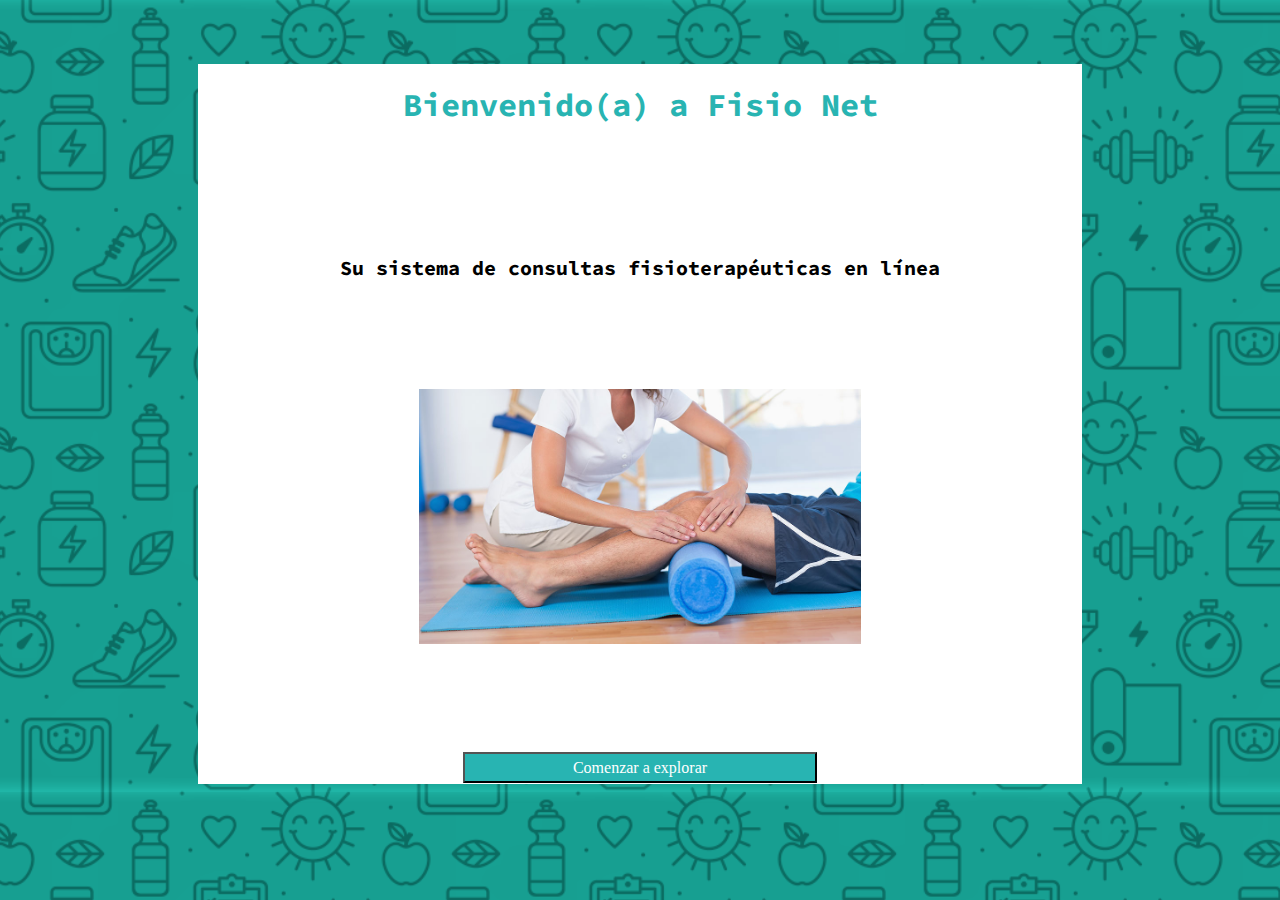
<file: index.html>
<!DOCTYPE html>
<html lang="es">

<head>
    <meta charset="UTF-8">
    <meta name="viewport" content="width=device-width, initial-scale=1.0">
    <title>Sistema de asistencia en consultas fisioterapeúticas</title>
     <link rel="stylesheet" href="Estilos/EstiloIndice.css">
</head>

<body>
	<div class="container">
		<h1 class="Bienvenida">Bienvenido(a) a Fisio Net</h1>
		<h2 class="Descripción">Su sistema de consultas fisioterapéuticas en línea</h2>
		<center><img src="Imágenes/Terapia.jpg"></center>
		<div class="btn-submit">
                <input type="submit" value="Comenzar a explorar" class="btn-iniciar-sesion" onclick="location.href='paginaprincipal.html'">
               </div>
</body>

</html>
</file>
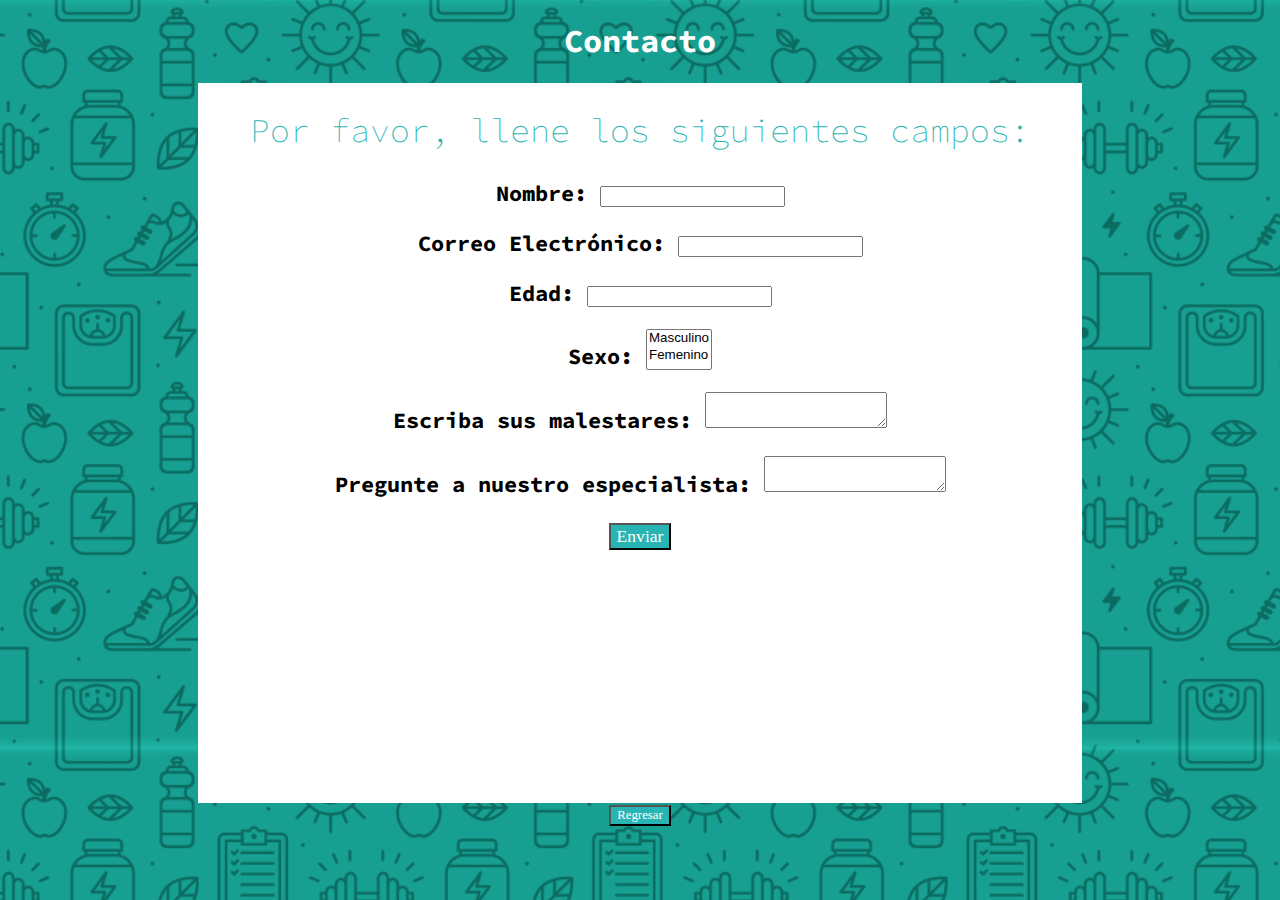
<file: Contacto.html>
<!DOCTYPE html>
<html lang="es">

<head>
    <meta charset="UTF-8">
    <meta name="viewport" content="width=device-width, initial-scale=1.0">
    <title>Contacto</title>
     <link rel="stylesheet" href="Estilos/EstiloContacto.css">
</head>
<body>
  <h1>Contacto</h1>
  
<div class="container">
  <form name="contact" method="POST" data-netlify="true">
    <h2>Por favor, llene los siguientes campos:</h2>
  <p>
    <label>Nombre: <input type="text" name="Nombre" /></label>   
  </p>
  <p>
    <label>Correo Electrónico: <input type="email" name="Correo" /></label>
  </p>
  <p>
    <p>
    <label>Edad: <input type="subject" name="Edad" /></label>
  </p>
    <label>Sexo: <select style="height: 8%;" name="Sexo[]" multiple>
      <option value="Masculino">Masculino</option>
      <option value="Femenino">Femenino</option>
    </select></label>
  </p>
  <p>
    <label>Escriba sus malestares: <textarea name="Síntomas"></textarea></label>
  </p>
  <p>
    <label>Pregunte a nuestro especialista: <textarea name="Mensaje"></textarea></label>
  </p>
  <p>
    <button style="background-color: #28B4B2; color:white; font-size: 80%; font-family:cursive; " type="submit">Enviar</button>
      </p>
</form>

</div>
<button style="background-color: #28B4B2; color:white; font-size: 80%; font-family:cursive; "type="submit" onclick="location.href='paginaprincipal.html'">Regresar </button>
</body>

</html>
</file>
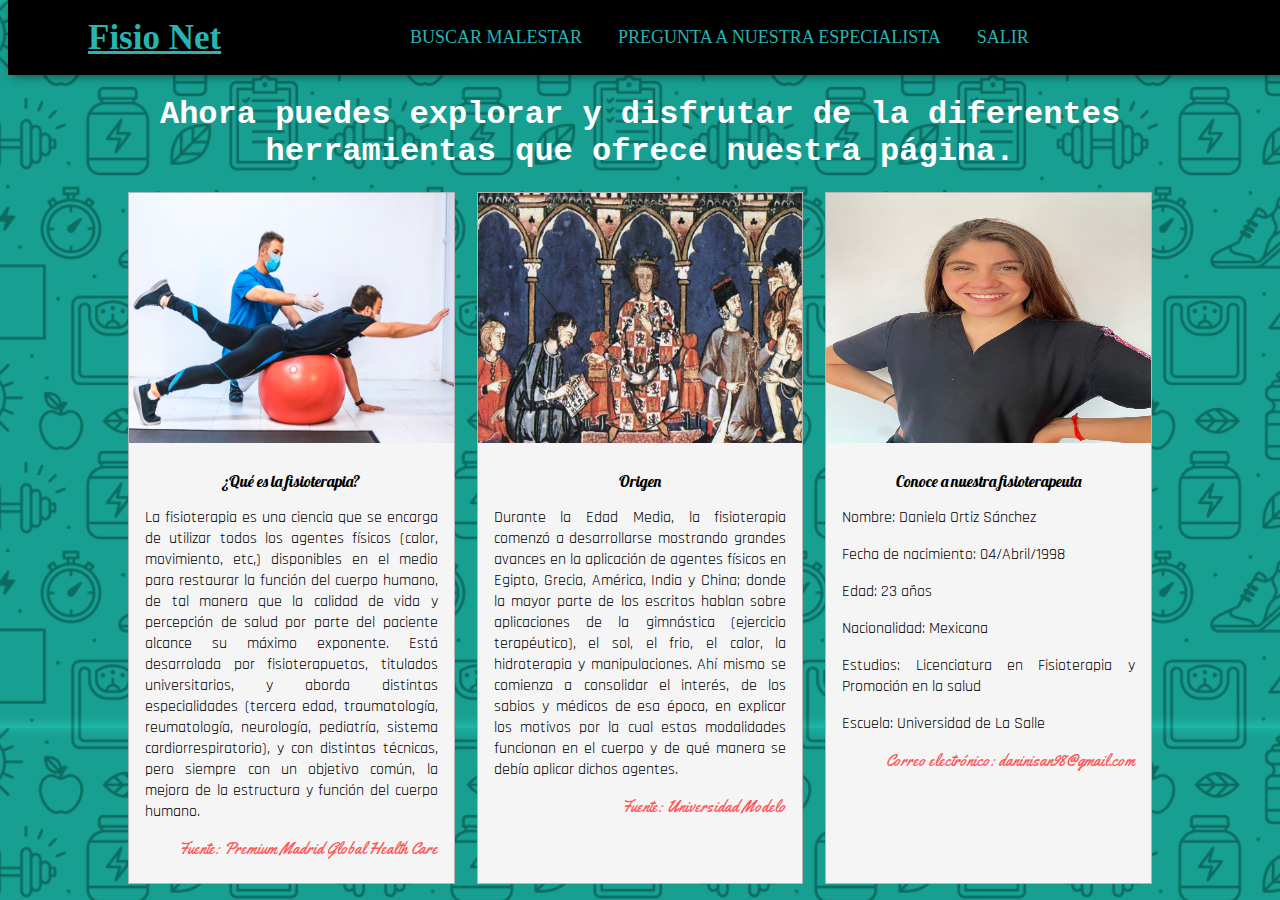
<file: paginaprincipal.html>
<!DOCTYPE html>
<html lang="es">
<head>
    <meta charset="UTF-8">
    <meta name="viewport" content="width=device-width, initial-scale=1.0">
    <title>Página Principal</title>
    <link rel="stylesheet" href="Menu/CSS/styles.css">
    <link rel="stylesheet" href="Estilos/EstiloPagPri.css">
    <script src="Menu/JS/app.js"></script>
</head>
<body>
    <nav class="menu">
        <label><a href="index.html" class="logo active">Fisio Net</a></label>
        <ul class="menu_items">
            <li><a href="Sintomas.html" >Buscar Malestar</a></li>
            <li><a href="Contacto.html">Pregunta a nuestra especialista</a></li>
            <li><a href="https://www.google.com.mx/" >Salir</a></li>
        </ul>
        <span class="btn_menu icon icon-menu"></span>
    </nav>

    <div class="contenedor">
        
        
          <h1>Ahora puedes explorar y disfrutar de la diferentes herramientas que ofrece nuestra página.</h1>
        
        <div class="contenido">
            <div class="dato-tres dato">
                <div class="imagen">
                    <img src="Imágenes/Terapia2.jpg" alt="Imagen3" width="400" height="250">
                </div>
                <div class="texto">
                    <center><blockquote class="subtitle">¿Qué es la fisioterapia?</blockquote></center>
                    <p> La fisioterapia es una ciencia que se encarga de utilizar todos los agentes físicos (calor, movimiento, etc,) disponibles en el medio para restaurar la función del cuerpo humano, de tal manera que la calidad de vida y percepción de salud por parte del paciente alcance su máximo exponente. Está desarrolada por fisioterapuetas, titulados universitarios, y aborda distintas especialidades (tercera edad, traumatología, reumatología, neurología, pediatría, sistema cardiorrespiratorio), y con distintas técnicas, pero siempre con  un objetivo común, la mejora de la estructura y función del cuerpo humano.</p>
                    <p class="fuente">Fuente: Premium Madrid Global Health Care</a></p>
                </div>
            </div>

            <div class="dato-uno dato">
                <div class="imagen">
                    <img src="Imágenes/Terapia3.jpg" alt="Imagen1" width="400" height="250">
                </div>
                <div class="texto">
                   <center> <blockquote class="subtitle">Origen</blockquote></center>
                    <p> Durante la Edad Media, la fisioterapia comenzó a desarrollarse mostrando grandes avances en la aplicación de agentes físicos en Egipto, Grecia, América, India y China; donde la mayor parte de los escritos hablan sobre aplicaciones de la gimnástica (ejercicio terapéutico), el sol, el frio, el calor, la hidroterapia y manipulaciones. Ahí mismo se comienza a consolidar el interés, de los sabios y médicos de esa época, en explicar los motivos por la cual estas modalidades funcionan en el cuerpo y de qué manera se debía aplicar dichos agentes.</p> 
                    <p class="fuente">Fuente: Universidad Modelo</a></p>
                </div>
            </div>

            <div class="dato-dos dato">
                <div class="imagen">
                    <img src="Imágenes/Terapia4.jpg" alt="Imagen2" width="400" height="250">
                </div>
                <div class="texto">
                    <center><blockquote class="subtitle">Conoce a nuestra fisioterapeuta</blockquote></center>
                    <p>Nombre: Daniela Ortiz Sánchez</p>
                    <p>Fecha de nacimiento: 04/Abril/1998</p>
                <p>Edad: 23 años</p> 
                <p>Nacionalidad: Mexicana </p>
                <p>Estudios: Licenciatura en Fisioterapia y Promoción en la salud </p>
                <p>Escuela: Universidad de La Salle
                    <p class="fuente">Correo electrónico: daninisan98@gmail.com</a></p>
                    
                </div>
            </div>
        </div>
    </div>
</body>
</html>
</file>
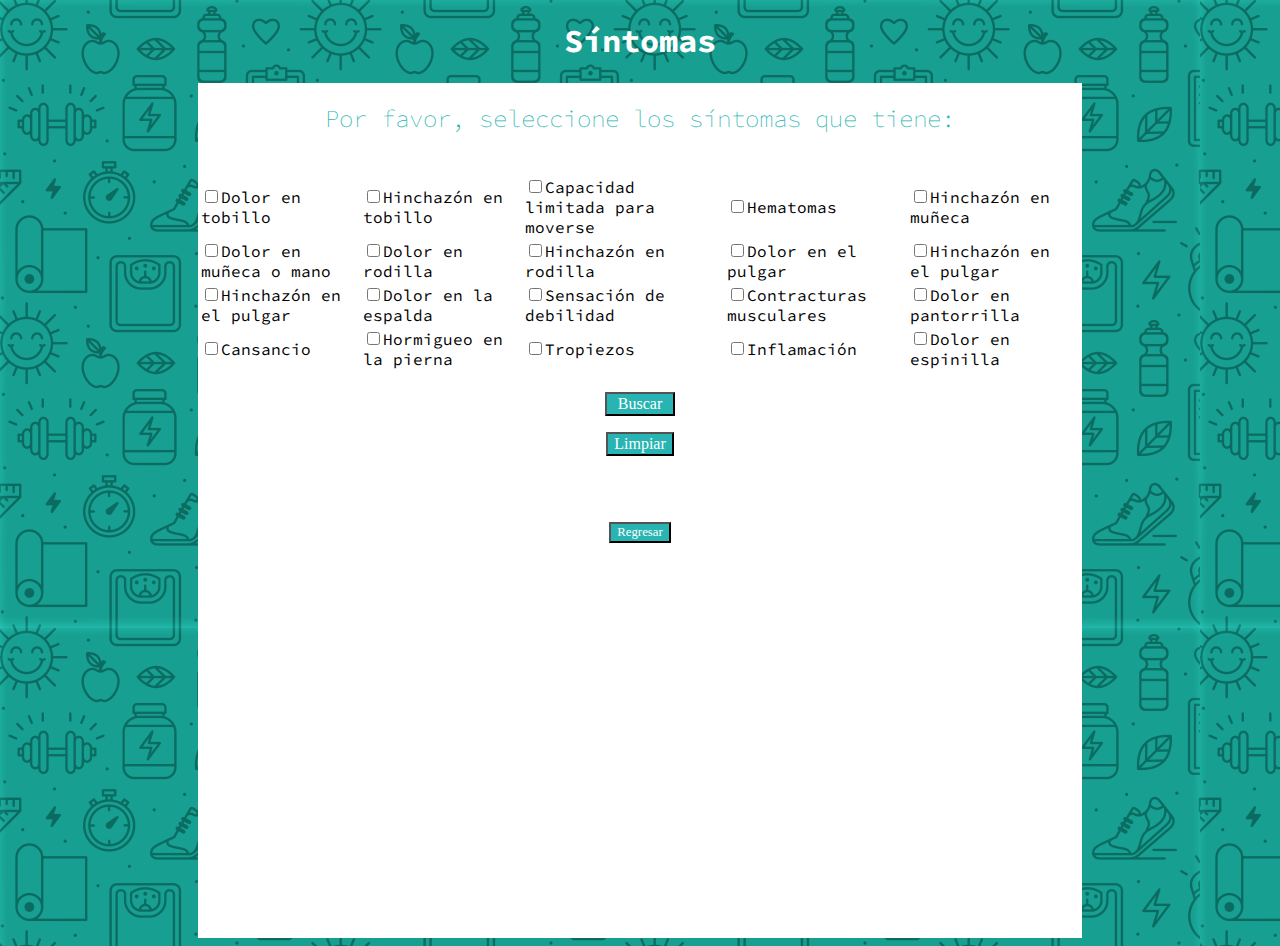
<file: Sintomas.html>
<!DOCTYPE html>
<html>
<head>
  <meta charset="UTF-8">
    <meta name="viewport" content="width=device-width, initial-scale=1.0">
    <link rel="stylesheet" href="Estilos/EstiloBusqueda.css">
    <title>Busqueda de síntomas</title>
    
    <script>
      var EsguinceTobillo = ["dolor en tobillo", "hinchazón en tobillo", "capacidad limitada para moverse", "hematomas"];
      var EsguinceRodilla = ["dolor en rodilla", "hinchazón en rodilla", "capacidad limitada para moverse", "hematomas"];
      var EsguinceMuneca = ["dolor en muñeca o mano", "hinchazón en muñeca", "capacidad limitada para moverse", "hematomas"];
      var EsguincePulgar = ["dolor en el pulgar", "hinchazón en el pulgar", "capacidad limitada para moverse", "hematomas"];
      var Lumbalgia = ["dolor en la espalda", "sensación de debilidad", "contracturas musculares", "capacidad limitada para moverse"];
      var Ciatica = ["dolor en la espalda", "hormigueo en pierna", "dolor en pantorrilla", "sensación de debilidad"];
      var Miositis =["dolor en la espalda", "cansancio", "sensación de debilidad", "tropiezos"];
      var OsgoodS=["dolor en rodilla", "sensación de debilidad", "tropiezos", "contracturas musculares", "dolor en espinilla"];
      var PeriostitisT=["dolor en espinilla", "inflamación", "hormigueo en pierna", "contracturas musculares"];
      var TunelC=["dolor en muñeca o mano", "capacidad limitada para moverse", "sensación de debilidad", "dolor en muñeca o mano"];
      var TendinitisQ = ["dolor en muñeca o mano", "capacidad limitada para moverse", "dolor en el pulgar", "hinchazón en muñeca","dolor en muñeca o mano"]; 
      var Enfermedadades = [EsguinceTobillo,EsguinceRodilla,EsguinceMuneca,EsguincePulgar,Lumbalgia,Ciatica,Miositis,OsgoodS,PeriostitisT,TunelC,TendinitisQ];
      var Resultado =['<p><a href="Padecimientos/estobillo.html">Esguince de tobillo</a></p>',
                      '<p><a href="Padecimientos/esrodilla.html">Esguince de rodilla</a></p>',
                      '<p><a href="Padecimientos/esmuñeca.html">Esguince de muñeca</a></p>',
                      '<p><a href="Padecimientos/espulgar.html">Esguince de pulgar</a></p>',
                      '<p><a href="Padecimientos/lumbalgia.html">Lumbalgia</a></p>',
                      '<p><a href="Padecimientos/ciatica.html">Ciática</a></p>',
                      '<p><a href="Padecimientos/miositis.html">Miositis</a></p>',
                      '<p><a href="Padecimientos/osgood.html">Enfermedad de Osgood-Schlatter</a></p>',
                      '<p><a href="Padecimientos/periostitis.html">Periostitis tibial</a></p>',
                      '<p><a href="Padecimientos/tunel.html">Síndrome del túnel carpiano</a></p>',
                      '<p><a href="Padecimientos/quervain.html">Tendinitis De Quervain</a></p>'                      
                    ];

      
      function busqueda() {
      var Eaux=new Array (Enfermedadades.length);
      Eaux.fill(0);
      var response =[]
      //Creamos un array que almacenará los valores de los input "sintomas"
      var sintomas = []; 
      //Recorremos todos los input checkbox con name = sintomas y que se encuentren "checked"
      $("input[name='sintomas']:checked").each(function () {
      //Mediante la función push agregamos al arreglo los values de los checkbox
      sintomas.push(($(this).attr("value")));
      });
      for (i=0; i<sintomas.length;i++) {
        for (j=0;j<Enfermedadades.length;j++){
          if(Enfermedadades[j].includes(sintomas[i])){
            Eaux[j]+=1;
          }
        }
      }
      var Mayor= Math.max(...Eaux);
      var textHTML ="<p>Posibles padecimientos:</p>";
      if(Mayor>0){
          for(i=0; i<Enfermedadades.length;i++){
            if(Eaux[i]==Mayor) {
              response.push(Resultado[i]);
              textHTML+=Resultado[i];
            }
        }
      }
      console.info(Eaux);
      //console.info(response); 
      document.getElementById("Casos").innerHTML = textHTML;
    }
      function borrar(){
        $("input[name='sintomas']:checked").attr("Checked",false);
      }
    
  </script>
</head>
<body>
  <h1>Síntomas</h1>
    <div class="container">
      <h2>Por favor, seleccione los síntomas que tiene:</h2>
  <table id="tablero">
    <tr id="fila1">
      <td><br><input type="checkbox" name="sintomas" id="-" value="dolor en tobillo">Dolor en tobillo</br></td>
      <td><br><input type="checkbox" name="sintomas" id="-" value="hinchazón en tobillo">Hinchazón en tobillo</br></td>
      <td><br><input type="checkbox" name="sintomas" id="-" value="capacidad limitada para moverse">Capacidad limitada para moverse</br></td>
      <td><br><input type="checkbox" name="sintomas" id="-" value="hematomas">Hematomas</br></td>
      <td><br><input type="checkbox" name="sintomas" id="-" value="hinchazón en muñeca">Hinchazón en muñeca</br></td>
    </tr>
    <tr id="fila2">
      <td><input type="checkbox" name="sintomas" id="-" value="dolor en muñeca o mano">Dolor en muñeca o mano</td>
      <td><input type="checkbox" name="sintomas" id="-" value="dolor en rodilla">Dolor en rodilla</td>
      <td><input type="checkbox" name="sintomas" id="-" value="hinchazón en rodilla">Hinchazón en rodilla</td>
      <td><input type="checkbox" name="sintomas" id="-" value="dolor en el pulgar">Dolor en el pulgar</td>
      <td><input type="checkbox" name="sintomas" id="-" value="hinchazón en el pulgar">Hinchazón en el pulgar</td>
    </tr>
    <tr id="fila3">
      <td><input type="checkbox" name="sintomas" id="-" value="hinchazón en el pulgar">Hinchazón en el pulgar</td>
      <td><input type="checkbox" name="sintomas" id="-" value="dolor en la espalda">Dolor en la espalda</td>
      <td><input type="checkbox" name="sintomas" id="-" value="sensación de debilidad">Sensación de debilidad</td>
      <td><input type="checkbox" name="sintomas" id="-" value="contracturas musculares">Contracturas musculares</td>
      <td><input type="checkbox" name="sintomas" id="-" value="dolor en pantorrilla">Dolor en pantorrilla</td>
    </tr>       
    <tr id="fila4">
      <td><input type="checkbox" name="sintomas" id="-" value="cansancio">Cansancio</td>
      <td><input type="checkbox" name="sintomas" id="-" value="hormigueo en la pierna">Hormigueo en la pierna</td>
      <td><input type="checkbox" name="sintomas" id="-" value="tropiezos">Tropiezos</td>
      <td><input type="checkbox" name="sintomas" id="-" value="inflamación">Inflamación</td>
      <td><input type="checkbox" name="sintomas" id="-" value="dolor en espinilla">Dolor en espinilla</td>
    </tr>
  </table>
      <script src="https://ajax.googleapis.com/ajax/libs/jquery/2.1.1/jquery.min.js"></script>
      <center><br><button style=" background-color: #28B4B2; color:white; font-size: 100%; font-family:cursive; width: 70px;" onclick="busqueda()">Buscar</button>
<p>
        <button style=" background-color: #28B4B2; color:white; font-size: 100%; font-family:cursive;"onclick="borrar()">Limpiar</button></br></center>
      <p id="Casos"></p>

      <p><button style="background-color: #28B4B2; color:white; font-size: 80%; font-family:cursive; "type="submit" onclick="location.href='paginaprincipal.html'">Regresar </button></p>
</div>
    
    
</body>
</html>
</file>
<file: Estilos/EstiloIndice.css>
@import url("https://fonts.googleapis.com/css2?family=Source+Code+Pro:ital,wght@1,500&display=swap");
@import url('https://fonts.googleapis.com/css2?family=Indie+Flower&display=swap');
h1 {
    text-align: center;
    font-family: 'Source Code Pro', monospace;
    color: #28B4B2;
}

h2{
	text-align: center;
	font-family: 'Source Code Pro', monospace;
    color: black;
    font-size: 20px;
}

body {
    background-image: url(../Imágenes/salud2.png);
    background-position: center center;
    background-size: cover;
    height: 80vh;
    min-height: 300px;
    margin-top: 5%;
}

img {
  display: block;
  margin: 0 auto;
  max-width: 50%;

}


.container {
    background-color: white;
    background-position: center center;
    background-size: cover;
    height: 80vh;
    min-height: 200px;
    display: flex;
    flex-direction: column;
    justify-content: center;
    justify-content: space-between;
    margin: 0% 15% 0% 15%;

}

.btn-iniciar-sesion {
    margin: 1rem 50% .5rem 30%;
    width: 40%; 
    height: 65%; 
    background-color: #28B4B2;
    color:white; 
    font-size: 100%;
    font-family:cursive;
}


.btn-registro {
    text-decoration: none;
    top: 20%;
}


@media (min-width: 481px) and (max-width: 768px) {
h1 {
    text-align: center;
    font-family: 'Source Code Pro', monospace;
    color: #28B4B2;
}

h2{
    text-align: center;
    font-family: 'Source Code Pro', monospace;
    color: black;
    font-size: 20px;
}


body {
    background-image: url(../Imágenes/salud.png);
    background-position: center center;
    background-size: cover;
    height: 80vh;
    min-height: 300px;
    margin-top: 5%;
}

.container {
    background-color: white;
    background-position: center center;
    background-size: cover;
    height: 80vh;
    min-height: 200px;
    display: flex;
    flex-direction: column;
    justify-content: center;
    justify-content: space-between;
    margin: 0% 15% 0% 15%;

}

.btn-iniciar-sesion {
    margin: 1rem 50% .5rem 30%;
    margin: 1rem 50% .5rem 30%;
    width: 40%; 
    height: 55%; 
    background-color: #28B4B2;
    color:white; 
    font-size: 70%;
    font-family:cursive;
}


.btn-registro {
    text-decoration: none;
    top: 20%;
}

img {
  display: block;
  margin: 0 auto;
  max-width: 100%;
  width: 80%;
}

}

@media (min-width: 1px) and (max-width: 481px) {
    h1 {
    text-align: center;
    font-family: 'Source Code Pro', monospace;
    color: #28B4B2;
}

h2{
    text-align: center;
    font-family: 'Source Code Pro', monospace;
    color: black;
    font-size: 20px;
}


body {
    background-image: url(../Imágenes/salud.png);
    background-position: center center;
    background-size: cover;
    height: 80vh;
    min-height: 300px;
    margin-top: 5%;
}

.container {
    background-color: white;
    background-position: center center;
    background-size: cover;
    height: 80vh;
    min-height: 200px;
    display: flex;
    flex-direction: column;
    justify-content: center;
    justify-content: space-between;
    margin: 0% 15% 0% 15%;

}

.btn-iniciar-sesion {
    margin: 1rem 50% .5rem 30%;
    margin: 1rem 50% .5rem 30%;
    width: 40%; 
    height: 55%; 
    background-color: #28B4B2;
    color:white; 
    font-size: 70%;
    font-family:cursive;
}


.btn-registro {
    text-decoration: none;
    top: 20%;
}

img {
  display: block;
  margin: 0 auto;
  max-width: 100%;
  width: 80%;
}
}
</file>
<file: Estilos/EstiloContacto.css>
@import url("https://fonts.googleapis.com/css2?family=Source+Code+Pro:ital,wght@1,500&display=swap");
@import url('https://fonts.googleapis.com/css2?family=Indie+Flower&display=swap');
body {
    font-family: 'Source Code Pro', monospace;
    font-weight: 400;
    font-style: normal;
    text-align: center;
    background-image: url(../Imágenes/salud2.png);
    background-position: center center;
    background-size: cover;
    height: 80vh;
    min-height: 300px;
    margin-top: 0%;
    color: white;

}

h2{
        font-weight: 120;
        color: #28B4B2;

}
.container {
    background-color: white;
    background-position: center center;
    background-size: cover;
    height: 80vh;
    min-height: 200px;
    display: flex;
    flex-direction: column;
    justify-content: center;
    justify-content: space-between;
    margin: 0% 15% 0% 15%;

}
form{
    width: 100%;
    margin-bottom: 10px;
    font-size: 22px;
    font-weight: bold;
    font-family: 'Source Code Pro', monospace;
    color: black;
    text-align: center;
}


@media (min-width: 481px) and (max-width: 850px) {
body {
    font-family: 'Source Code Pro', monospace;
    font-weight: 400;
    font-style: normal;
    text-align: center;
    background-image: url(../Imágenes/salud2.png);
    background-position: center center;
    background-size: cover;
    height: 80vh;
    min-height: 300px;
    margin-top: 0%;
    color: white;

}

.container {
    background-color: white;
    background-position: center center;
    background-size: cover;
    height: 95vh;
    min-height: 200px;
    display: flex;
    flex-direction: column;
    justify-content: center;
    justify-content: space-between;
    margin: 0% 15% 0% 15%;

}


}
</file>
<file: Menu/CSS/styles.css>
@import url('https://fonts.googleapis.com/css2?family=Bungee+Outline&family=Yellowtail&display=swap');

/*
Letras
font-family: 'Bungee Outline', cursive;
font-family: 'Yellowtail', cursive;*/

.menu {
    /*background-color: #e9183b;*/
    background-color: black;
    height: 75px;
    width: 100vw;
    display: flex;
    flex-grow: 1;
    justify-content: space-around;
    align-items: center;
    box-shadow: 5px 0 10px rgba(0, 0, 0, 0.6);
    margin: 0 2% 0 0;


}

.menu label {
    width: 30vw;
    margin-left: 0%;
}

.logo {
 color: #28B4B2;
;
    font-size: 35px;
    padding: 0 80px;
    font-weight: bold;
  
}

.menu_items {
    width: 60vw;
    display: flex;
    flex-grow: 1;
    list-style: none;
    padding-left: 0%;
}

.menu_items li {
    border-radius: 3px;
    text-align: center;
    margin: 0 5px;
}

.menu_items li a {
    padding: 7px 13px;
    text-decoration: none;
    font-size: 18px;
    display: block;
    text-transform: uppercase;
    color: #28B4B2;
}

.menu_items li a span {
    padding-right: 5%;
}

.menu_items li:hover,
li.active {
    background-color: rgba(0, 0, 0, 0.3);
    transition: 1s;
}

.centrar {
    margin-top: 10%;
}

.btn_menu {
    margin-right: 30px;
    font-size: 25px;
    color: #fff;
    cursor: pointer;
    display: none;
}

ul.show {
    top: 65px;
}


@media (min-width: 481px) and (max-width: 768px) {
.menu {
    /*background-color: #e9183b;*/
    background-color: black;
    height: 75px;
    width: 100vw;
    display: flex;
    flex-grow: 1;
    justify-content: space-around;
    align-items: center;
    box-shadow: 5px 0 10px rgba(0, 0, 0, 0.6);
    margin: 0 2% 0 0;


}

.menu label {
    width: 30vw;
    margin-left: 0%;
}

.logo {
 color: #28B4B2;
;
    font-size: 30px;
    padding: 0 0px;
    font-weight: bold;
  
}

.menu_items {
    width: 60vw;
    display: flex;
    flex-grow: 1;
    list-style: none;
    padding-left: 0%;
    padding-right: 8%;
}

.menu_items li {
    border-radius: 3px;
    text-align: center;
    margin: 0 0px;
}

.menu_items li a {
    padding: 0px 0px;
    text-decoration: none;
    font-size: 16px;
    display: block;
    text-transform: uppercase;
    color: #28B4B2;

}

.menu_items li a span {
    padding-right: 5%;
}

.menu_items li:hover,
li.active {
    background-color: rgba(0, 0, 0, 0.3);
    transition: 1s;
}

.centrar {
    margin-top: 10%;
}

.btn_menu {
    margin-right: 30px;
    font-size: 25px;
    color: #fff;
    cursor: pointer;
    display: none;
}

ul.show {
    top: 65px;
}

@media (min-width: 1px) and (max-width: 481px) {
.menu {
    /*background-color: #e9183b;*/
    background-color: black;
    height: 75px;
    max-width: 200vw;
    display: flex;
    flex-grow: 1;
    justify-content: space-around;
    align-items: center;
    box-shadow: 5px 0 10px rgba(0, 0, 0, 0.6);
    margin: 0 2% 0 0;


}

.menu label {
    width: 30vw;
    margin-left: 0%;
}

.logo {
 color: #28B4B2;
;
font-size-adjust: all;
    padding: 0 0px;
    font-weight: bold;
  
}

.menu_items {
    width: 60vw;
    display: flex;
    flex-grow: 1;
    list-style: none;
    padding-left: 0%;
    padding-right: 20%;
}

.menu_items li {
    border-radius: 3px;
    text-align: center;
    margin: 0 0px;
}

.menu_items li a {
    padding: 0px 0px;
    text-decoration: none;
    font-size: 16px;
    display: block;
    text-transform: uppercase;
    color: #28B4B2;

}

.menu_items li a span {
    padding-right: 5%;
}

.menu_items li:hover,
li.active {
    background-color: rgba(0, 0, 0, 0.3);
    transition: 1s;
}

.centrar {
    margin-top: 10%;
}

.btn_menu {
    margin-right: 30px;
    font-size: 25px;
    color: #fff;
    cursor: pointer;
    display: none;
}

ul.show {
    top: 65px;
}
</file>
<file: Estilos/EstiloPagPri.css>
@import url('https://fonts.googleapis.com/css2?family=Bungee+Outline&family=Darker+Grotesque:wght@300&family=Lobster&family=Noto+Sans+JP:wght@300&family=Yellowtail&display=swap');
@import url('https://fonts.googleapis.com/css2?family=Caveat&family=Rajdhani:wght@500&display=swap');

/*
Tipos de letras...
font-family: 'Bungee Outline', cursive; /** Menu
font-family: 'Darker Grotesque', sans-serif;
font-family: 'Lobster', cursive;    
font-family: 'Yellowtail', cursive; /**Menu
*/

h1 {
    font-family: 'Source Code Pro', monospace;
    
    color: white;

}

body {
    background-image: url(../Imágenes/salud2.png);
    background-position: center center;
    background-size: cover;
    height: 80vh;
    min-height: 300px;
    margin-top: 0%;
    color: white;
}

/* Globales */

img {
    max-width: 100%;
  
}

.cent {
    /*centrar contenido*/
    margin: 0 auto 0 auto;
}

.imagen {
    background-position: center center;
    background-size: cover;
}

.contenedor {
        width: 80vw;
    margin: 0 auto 0 auto;
        color: black;
text-align: center;
    font-family: 'Rajdhani', sans-serif;

}

.contenido {
    display: flex;
    justify-content: space-between;
    /*flex-basis: calc(33.3% - 1rem);*/
}

.dato {
    flex-basis: calc(33.3% - 1rem);
    border: 1px solid #B5B5B5;
    background-color: #F5F5F5;
      
    color: black;
}

.texto {
    padding-left: 5%;
    padding-right: 5%;
    padding-top: 2%;
    padding-bottom: 2%;
    text-align: justify;
        font-family: 'Rajdhani', sans-serif;


.subtitle {
    font-family: 'Lobster', cursive;
    text-align: center;
}

.fuente {
    font-family: 'Yellowtail', cursive;
    text-align: end;
    color: rgb(255, 85, 85);
}

.dato-dos {
    padding-top: 1%;
}

.dato-tres {
    padding-top: 1%;
}

.instruction {
    color: white;

    font-size: 1.5rem;
    margin-top: 0%;
}



@media (min-width: 480px) and (max-width:858px) {
    .instruction {
        font-size: 2vw;
    }
}
</file>
<file: Estilos/EstiloBusqueda.css>
@import url("https://fonts.googleapis.com/css2?family=Source+Code+Pro:ital,wght@1,500&display=swap");
@import url('https://fonts.googleapis.com/css2?family=Indie+Flower&display=swap');
body {
    font-family: 'Source Code Pro', monospace;
    color: white;
    font-weight: 400;
    font-style: normal;
    background-image: url(../Imágenes/salud2.png);
        text-align: center;

}

h2{
        font-weight: 120;
        color: #28B4B2;

}
.container {
    background-color: white;
    background-position: center center;
    background-size: cover;
    height: 95vh;
    min-height: 200px;
    display: flex;
    flex-direction: column;
    margin: 0% 15% 0% 15%;
    color: black;
}

table{
       text-align: left;

}
}
form{
    width: 100%;
    margin-bottom: 10px;
    font-size: 22px;
    font-weight: bold;
    font-family: 'Source Code Pro', monospace;
    color: black;
    text-align: center;
}


@media (min-width: 481px) and (max-width: 850px) {
body {
    font-family: 'Source Code Pro', monospace;
    color: white;
    font-weight: 400;
    font-style: normal;
    background-image: url(../Imágenes/salud2.png);
        text-align: center;

}
.container {
    background-color: white;
    background-position: center center;
    background-size: cover;
    height: 105vh;
    min-height: 200px;
    display: flex;
    flex-direction: column;
    margin: 0% 15% 0% 15%;
    color: black;
    font-size: 12px;
}


}
</file>
